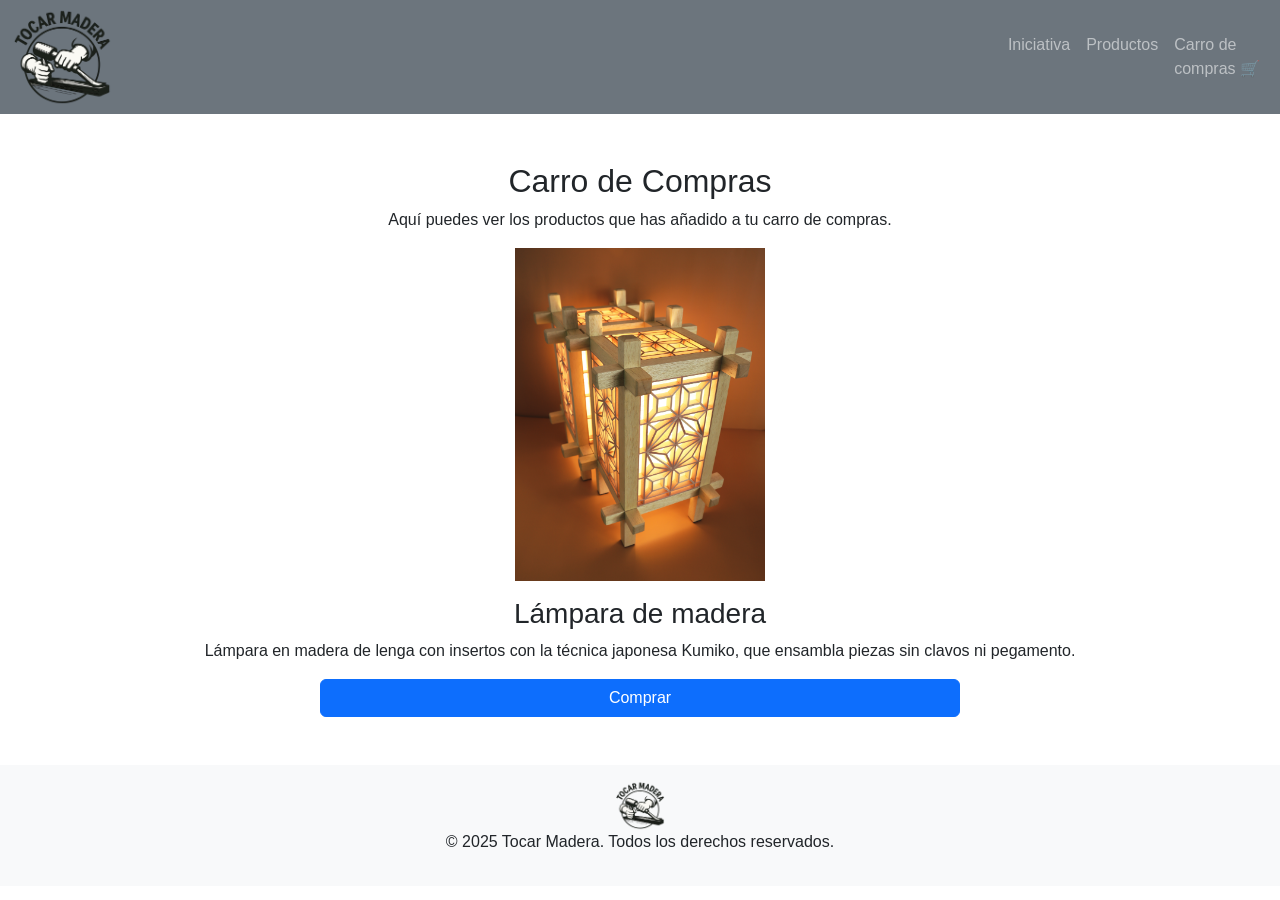
<file: carro.html>
<!DOCTYPE html>
<html lang="es">

<head>
  <meta charset="UTF-8" />
  <meta name="viewport" content="width=device-width, initial-scale=1" />
  <title>Tocar Madera</title>
  <link rel="stylesheet" href="./asset/css/style.css" />
  <link href="https://cdn.jsdelivr.net/npm/bootstrap@5.3.8/dist/css/bootstrap.min.css" rel="stylesheet" />
</head>

<body>
  <header>
    <nav class="navbar navbar-expand-lg navbar-dark bg-secondary">
      <div class="container-fluid">
        <img src="./asset/img/Logo-sin-fondo.png" width="100" alt="Logo Tocar Madera" />
        <button class="navbar-toggler" type="button" data-bs-toggle="collapse" data-bs-target="#navbarNav">
          <span class="navbar-toggler-icon"></span>
        </button>

        <div class="collapse navbar-collapse" id="navbarNav">
          <ul class="navbar-nav ms-auto">
            <li class="nav-item">
              <a class="nav-link" href="index.html"> Iniciativa </a>
            </li>
            <li class="nav-item">
              <a class="nav-link" href="productos.html"> Productos </a>
            </li>
            <li class="nav-item">
              <a class="nav-link" href="carro.html">Carro de<br>compras 🛒</a>
            </li>
          </ul>
        </div>
      </div>
    </nav>
  </header>

  <main>
    <section class="carro-compra text-center mt-5">
      <h2>Carro de Compras</h2>
      <p>Aquí puedes ver los productos que has añadido a tu carro de compras.</p>

      <div class="carro-card">
        <img src="./asset/img/lampara.jpg" width="250px" alt="Lámpara de madera" class="mb-3" />

        <h3>Lámpara de madera</h3>
        <p>
          Lámpara en madera de lenga con insertos con la técnica japonesa Kumiko, que ensambla piezas sin clavos ni
          pegamento.
        </p>

        <div class="d-grid gap-2 col-6 mx-auto mt-3">
          <button class="btn btn-primary" type="button">Comprar</button>
        </div>
      </div>
    </section>
  </main>

  <footer class="text-center mt-5 p-3 bg-light">
    <img src="./asset/img/Logo-sin-fondo.png" width="50" alt="Logo Tocar Madera" />
    <p>&copy; 2025 Tocar Madera. Todos los derechos reservados.</p>
  </footer>

  <script src="https://cdn.jsdelivr.net/npm/bootstrap@5.3.8/dist/js/bootstrap.bundle.min.js"></script>

</html>
</file>
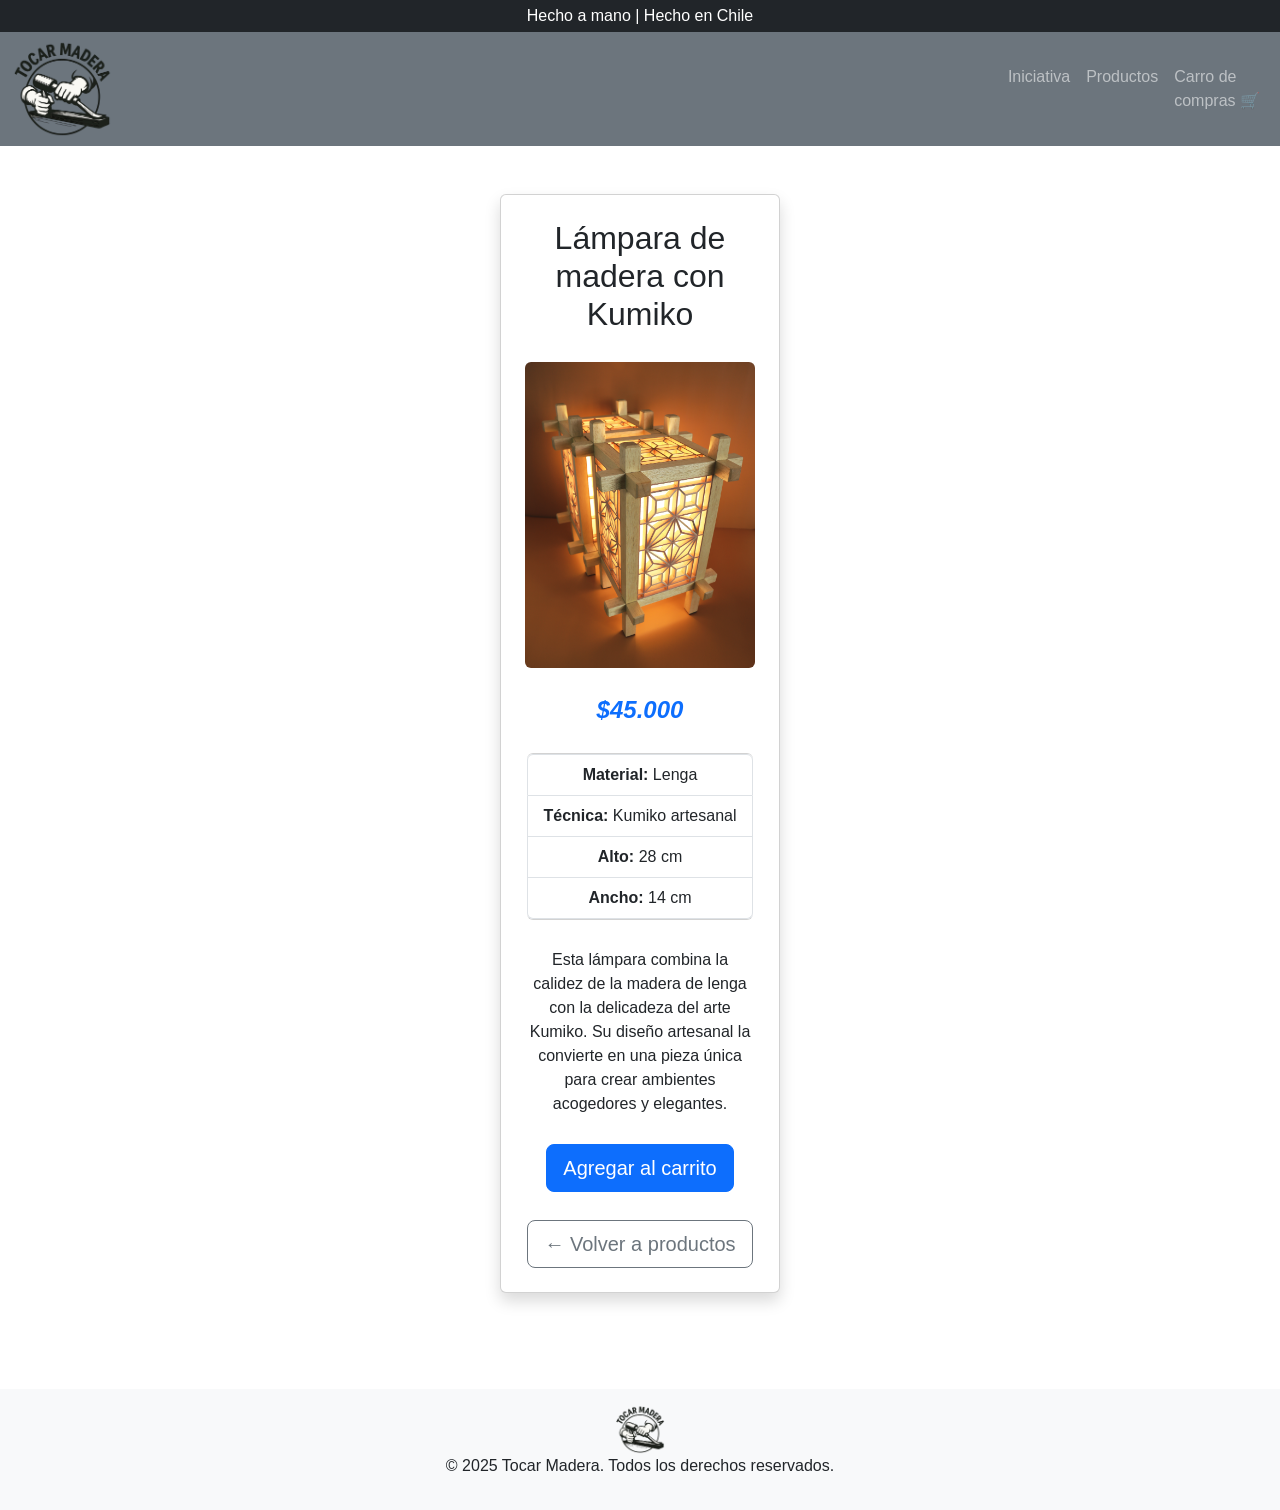
<file: lampara1.html>
<!DOCTYPE html>
<html lang="es">

<head>
  <meta charset="UTF-8" />
  <meta name="viewport" content="width=device-width, initial-scale=1" />
  <title>Tocar Madera</title>

  
  <link rel="stylesheet" href="./asset/css/style.css" />

  <link href="https://cdn.jsdelivr.net/npm/bootstrap@5.3.8/dist/css/bootstrap.min.css" rel="stylesheet" />
</head>

<body>

  
  <div class="preheader text-center py-1 bg-dark text-white">
    Hecho a mano | Hecho en Chile
  </div>

  <header>
    <nav class="navbar navbar-expand-lg navbar-dark bg-secondary">
      <div class="container-fluid">

        <img src="./asset/img/Logo-sin-fondo.png" width="100" alt="Logo Tocar Madera" />

        <button class="navbar-toggler" type="button" data-bs-toggle="collapse" data-bs-target="#navbarNav">
          <span class="navbar-toggler-icon"></span>
        </button>

        <div class="collapse navbar-collapse" id="navbarNav">
          <ul class="navbar-nav ms-auto">
            <li class="nav-item">
              <a class="nav-link" href="index.html">Iniciativa</a>
            </li>

            <li class="nav-item">
              <a class="nav-link" href="productos.html">Productos</a>
            </li>

            <li class="nav-item">
              <a class="nav-link" href="carro.html">
                Carro de<br>compras 🛒
              </a>
            </li>
          </ul>
        </div>

      </div>
    </nav>
  </header>

  <main>
    <section class="producto-detalle py-5">
      <div class="container">
        <div class="row justify-content-center">

          
          <div class="col-12 col-md-10 col-lg-8">

            <div class="card shadow p-4">

              <h2 class="mb-3 text-center">Lámpara de madera con Kumiko</h2>

              <img src="./asset/img/lampara.jpg" class="img-fluid rounded mb-3" alt="Lámpara de madera" />

              <h4 class="text-primary text-center mb-3">$45.000</h4>

              <ul class="list-group mb-3">
                <li class="list-group-item"><strong>Material:</strong> Lenga</li>
                <li class="list-group-item"><strong>Técnica:</strong> Kumiko artesanal</li>
                <li class="list-group-item"><strong>Alto:</strong> 28 cm</li>
                <li class="list-group-item"><strong>Ancho:</strong> 14 cm</li>
              </ul>

              <p>
                Esta lámpara combina la calidez de la madera de lenga con la delicadeza del arte Kumiko.
                Su diseño artesanal la convierte en una pieza única para crear ambientes acogedores y elegantes.
              </p>

              <div class="d-grid gap-2">
                <a href="carro.html" class="btn btn-primary btn-lg">Agregar al carrito</a>
              </div>

              <div class="d-grid gap-2 mt-3">
                <a href="productos.html" class="btn btn-outline-secondary btn-lg">← Volver a productos</a>
              </div>

            </div>

          </div>
        </div>
      </div>
    </section>
  </main>

  <footer class="text-center mt-5 p-3 bg-light">
    <img src="./asset/img/Logo-sin-fondo.png" width="50" alt="Logo Tocar Madera" />
    <p>&copy; 2025 Tocar Madera. Todos los derechos reservados.</p>
  </footer>

 
  <script src="https://cdn.jsdelivr.net/npm/bootstrap@5.3.8/dist/js/bootstrap.bundle.min.js"></script>

</body>
</html>
</file>
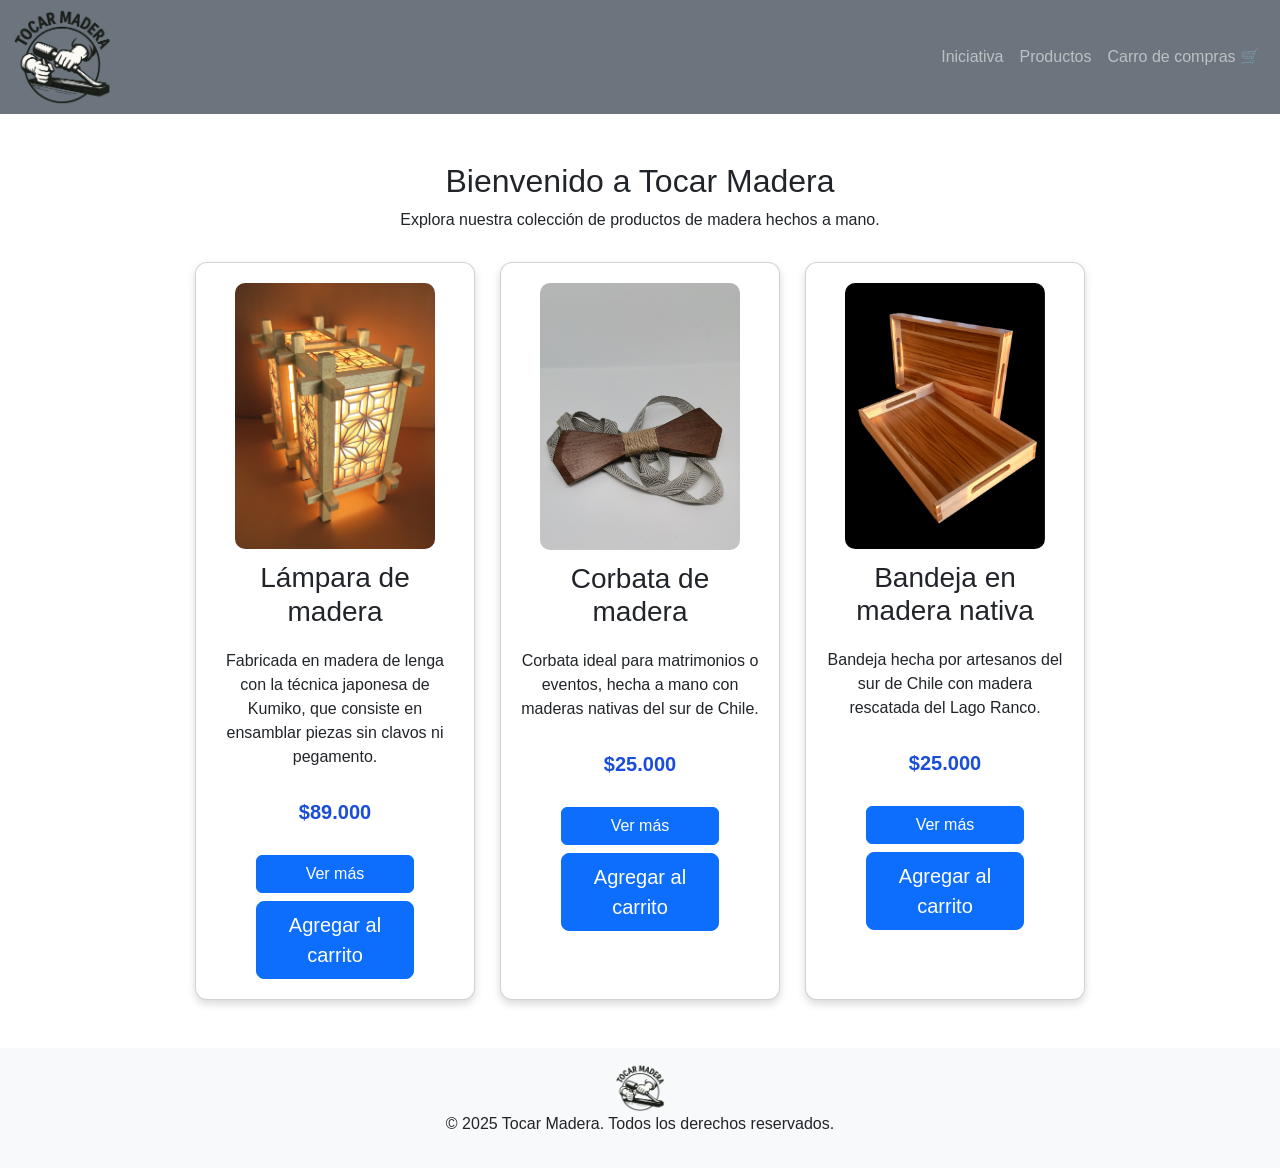
<file: productos.html>
<!DOCTYPE html>
<html lang="es">

<head>
  <meta charset="UTF-8" />
  <meta name="viewport" content="width=device-width, initial-scale=1" />
  <title>Tocar Madera</title>

  <!-- Bootstrap -->
  <link href="https://cdn.jsdelivr.net/npm/bootstrap@5.3.8/dist/css/bootstrap.min.css" rel="stylesheet" />

  
  <link rel="stylesheet" href="./asset/css/style.css" />
</head>

<body>

  <!-- NAVBAR -->
  <header>
    <nav class="navbar navbar-expand-lg navbar-dark bg-secondary">
      <div class="container-fluid">
        <img src="./asset/img/Logo-sin-fondo.png" width="100" alt="Logo Tocar Madera" />
        <button class="navbar-toggler" type="button" data-bs-toggle="collapse" data-bs-target="#navbarNav">
          <span class="navbar-toggler-icon"></span>
        </button>

        <div class="collapse navbar-collapse" id="navbarNav">
          <ul class="navbar-nav ms-auto">
            <li class="nav-item"><a class="nav-link" href="index.html">Iniciativa</a></li>
            <li class="nav-item"><a class="nav-link" href="productos.html">Productos</a></li>
            <li class="nav-item"><a class="nav-link" href="carro.html">Carro de compras 🛒</a></li>
          </ul>
        </div>
      </div>
    </nav>
  </header>


  <!-- CONTENIDO -->
  <main class="container my-5 text-center">

    <h2>Bienvenido a Tocar Madera</h2>
    <p>Explora nuestra colección de productos de madera hechos a mano.</p>

    <!-- TARJETAS DE PRODUCTOS -->
    <div class="productos">

      <!-- TARJETA 1 -->
      <div class="card">
        <img src="./asset/img/lampara.jpg" width="200" alt="lampara de madera" />
        <h3>Lámpara de madera</h3>
        <p>
          Fabricada en madera de lenga con la técnica japonesa de Kumiko,
          que consiste en ensamblar piezas sin clavos ni pegamento.
        </p>
        <p class="precio">$89.000</p>

        <div class="d-grid gap-2 col-8 mx-auto">
          <a href="lampara1.html" class="btn btn-primary">Ver más</a>
          <a href="carro.html" class="btn btn-primary btn-lg">Agregar al carrito</a>
        </div>
      </div>

      <!-- TARJETA 2 -->
      <div class="card">
        <img src="./asset/img/corbata.jpg" width="200" alt="corbata de madera" />
        <h3>Corbata de madera</h3>
        <p>
          Corbata ideal para matrimonios o eventos, hecha a mano con maderas nativas del sur de Chile.
        </p>
        <p class="precio">$25.000</p>

        <div class="d-grid gap-2 col-8 mx-auto">
          <a href="corbata.html" class="btn btn-primary">Ver más</a>
          <a href="carro.html" class="btn btn-primary btn-lg">Agregar al carrito</a>
        </div>
      </div>

      <!-- TARJETA 3 -->
      <div class="card">
        <img src="./asset/img/bandeja.png" width="200" alt="bandeja de madera" />
        <h3>Bandeja en madera nativa</h3>
        <p>
          Bandeja hecha por artesanos del sur de Chile con madera rescatada del Lago Ranco.
        </p>
        <p class="precio">$25.000</p>

        <div class="d-grid gap-2 col-8 mx-auto">
          <a href="bandeja.html" class="btn btn-primary">Ver más</a>
          <a href="carro.html" class="btn btn-primary btn-lg">Agregar al carrito</a>
        </div>
      </div>

    </div>
  </main>


  <!-- FOOTER -->
  <footer class="text-center mt-5 p-3 bg-light">
    <img src="./asset/img/Logo-sin-fondo.png" width="50" alt="Logo Tocar Madera" />
    <p>&copy; 2025 Tocar Madera. Todos los derechos reservados.</p>
  </footer>

  <script src="https://cdn.jsdelivr.net/npm/bootstrap@5.3.8/dist/js/bootstrap.bundle.min.js"></script>

</body>
</html>
</file>
<file: asset/css/style.css>
.productos {
  display: flex;
  gap: 25px;
  justify-content: center;
  flex-wrap: wrap;
  margin-top: 30px;
}


.card {
  width: 280px;
  background: #ffffff;
  padding: 20px;
  border-radius: 12px;
  box-shadow: 0 4px 8px rgba(0, 0, 0, 0.15);
  display: flex;
  flex-direction: column;
  text-align: center;
  align-items: center;
  gap: 12px;
}

.card img {
  border-radius: 10px;
}


.precio {
  font-size: 20px;
  font-weight: bold;
  color: #1a4dd8;
}


* { 
  font-family: "Poppins", sans-serif !important;
}


h4 { 
  font-weight: 600 !important; 
  text-align: center; 
  font-style: italic; 
}

h5, h1 {
  font-weight: 400 !important; 
  text-align: center; 
  font-style: italic; 
}


.preheader {
  background-color: #000 !important;
  color: #fff !important;
  padding: 5px 0;
  text-align: center;
}

.producto-detalle .card {
  max-width: 1000px; 
  margin: auto;
}
</file>
